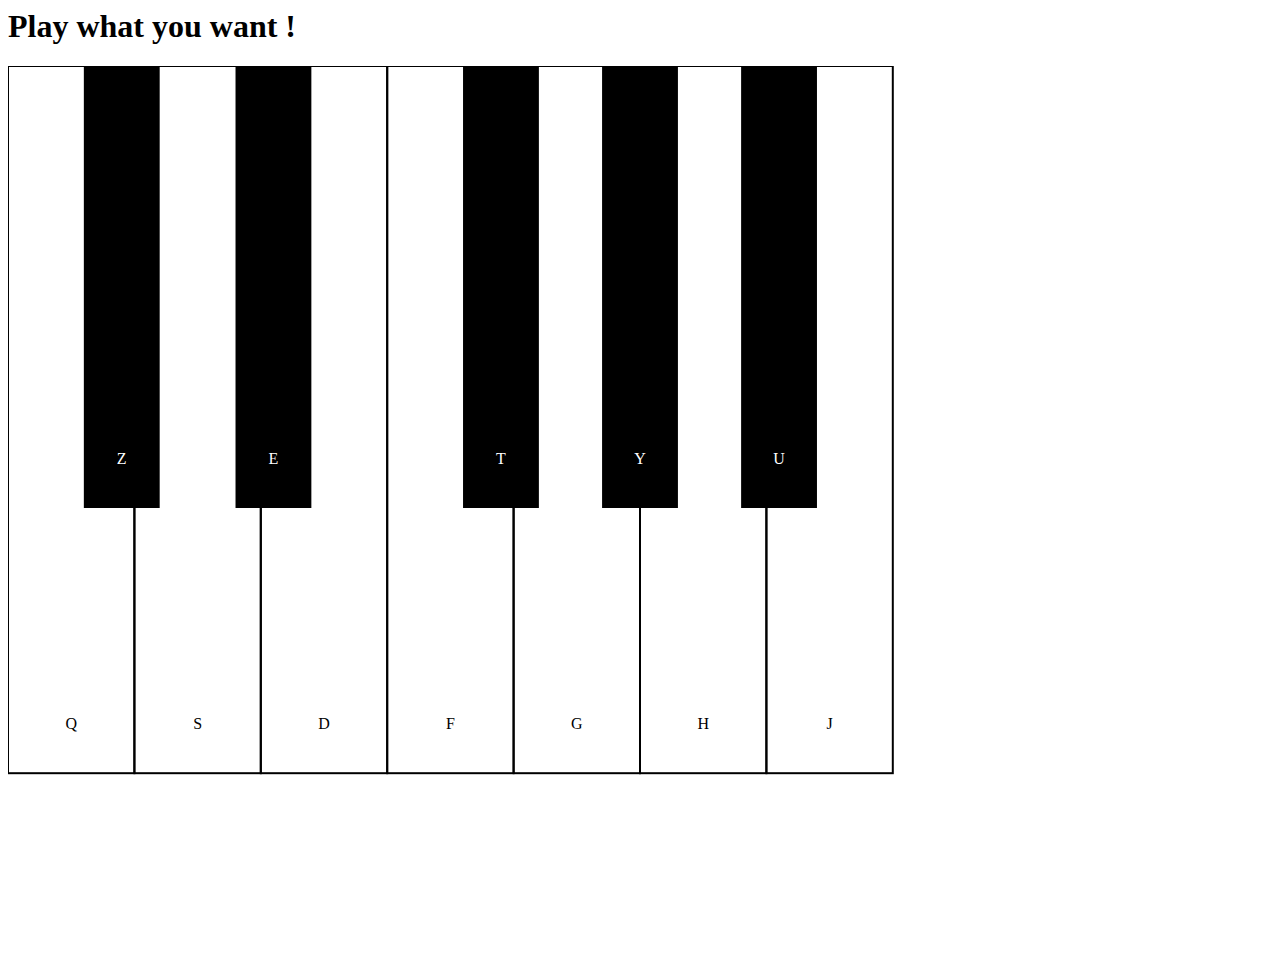
<file: index.html>
<html lang="en">

    <head>

        <meta charset="UTF-8">
        <link rel="stylesheet" type="text/css" href="piano.css">
        <title>Piano player</title>

    </head>

    <body>

        <h1 id="main_title">Wait ...</h1>

        <svg id="piano" width="100%" height="100%">
            <style>
                .white {
                    fill: none;
                    stroke: black ;
                    stroke-width: 2px ;
                }

                .black {
                    fill: black;
                }

                .highlighted {
                    fill: yellow;
                }

                text {
                    text-anchor: middle;
                }
            </style>

            <!-- White Keys -->
                <rect id="1" data-name="C" class="white" x="0%" y="0" width="10%" height="80%"/>
                <text x="5%" y="75%">Q</text>
                
                <rect id="3" data-name="D" class="white" x="10%" y="0" width="10%" height="80%"/>
                <text x="15%" y="75%">S</text>
                
                <rect id="5" data-name="E" class="white" x="20%" y="0" width="10%" height="80%"/>
                <text x="25%" y="75%">D</text>
                
                <rect id="6" data-name="F" class="white" x="30%" y="0" width="10%" height="80%"/>
                <text x="35%" y="75%">F</text>
                
                <rect id="8" data-name="G" class="white" x="40%" y="0" width="10%" height="80%"/>
                <text x="45%" y="75%">G</text>
                
                <rect id="10" data-name="A" class="white" x="50%" y="0" width="10%" height="80%"/>
                <text x="55%" y="75%">H</text>
                
                <rect id="12" data-name="B" class="white" x="60%" y="0" width="10%" height="80%"/>
                <text x="65%" y="75%">J</text>
                
                <!-- Black Keys -->
                <rect id="2" data-name="C#" class="black" x="6%" y="0" width="6%" height="50%"/>
                <text x="9%" y="45%" fill="white">Z</text>
                
                <rect id="4" data-name="D#" class="black" x="18%" y="0" width="6%" height="50%"/>
                <text x="21%" y="45%" fill="white">E</text>
                
                <rect id="7" data-name="F#" class="black" x="36%" y="0" width="6%" height="50%"/>
                <text x="39%" y="45%" fill="white">T</text>
                
                <rect id="9" data-name="G#" class="black" x="47%" y="0" width="6%" height="50%"/>
                <text x="50%" y="45%" fill="white">Y</text>
                
                <rect id="11" data-name="A#" class="black" x="58%" y="0" width="6%" height="50%"/>
                <text x="61%" y="45%" fill="white">U</text>

        </svg>

        <script src="piano.js"></script>        

    </body>
</html>
</file>
<file: piano.css>
h1{
    text-anchor: middle;
}
</file>
